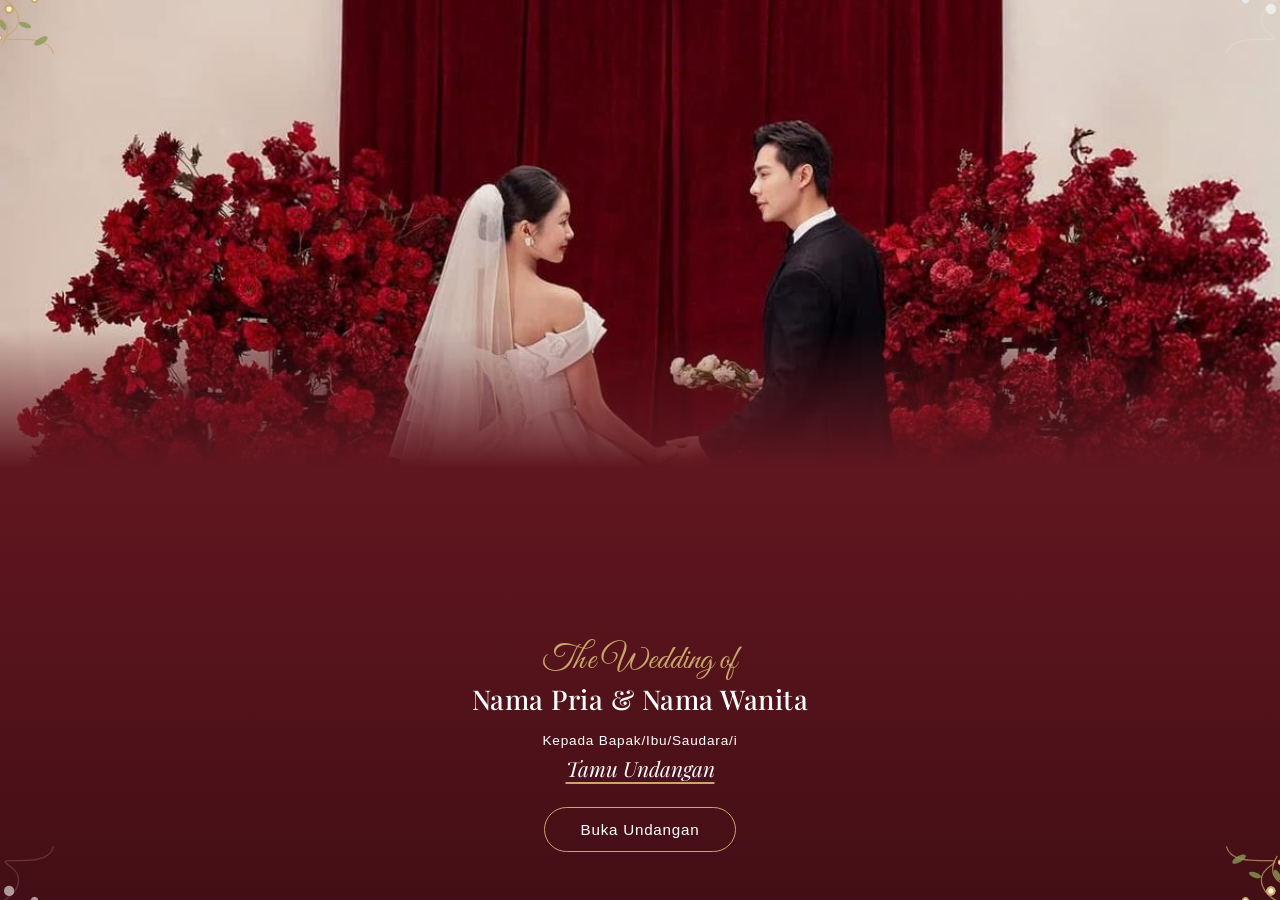
<file: wedding/html/index.html>
<!DOCTYPE html>
<html lang="id">
<head>
<meta charset="UTF-8">
<meta name="viewport" content="width=device-width, initial-scale=1.0, viewport-fit=cover">

<title>The Wedding of Rizky & Nda</title>

<!-- Preview WhatsApp / Facebook -->
<meta property="og:title" content="The Wedding of Rizky & Nda">
<meta property="og:description" content="Dengan penuh kebahagiaan, kami mengundang Anda untuk hadir di hari istimewa kami.">
<meta property="og:image" content="https://yamand18.github.io/OurWedd/wedding/images/9.jpg">
<meta property="og:url" content="https://yamand18.github.io/OurWedd/wedding/html/">
<meta property="og:type" content="website">

<!-- Preview tambahan -->
<meta name="twitter:card" content="summary_large_image">
<meta name="twitter:title" content="The Wedding of Rizky & Nda">
<meta name="twitter:description" content="Dengan penuh kebahagiaan, kami mengundang Anda untuk hadir di hari istimewa kami.">
<meta name="twitter:image" content="https://yamand18.github.io/OurWedd/wedding/images/9.jpg">

<!-- Font -->
<link rel="preconnect" href="https://fonts.googleapis.com">
<link rel="preconnect" href="https://fonts.gstatic.com" crossorigin>

<link href="https://fonts.googleapis.com/css2?family=Great+Vibes&family=Playfair+Display:ital,wght@0,400;0,500;0,600;1,400&display=swap" rel="stylesheet">

<!-- CSS -->
<link rel="stylesheet" href="../css/style.css">

</head>
<body>


<!-- SVG defs global: dipakai untuk clip-path bergelombang antar page -->
<!-- SVG defs global: gelombang atas & bawah -->
<svg width="0" height="0" style="position:absolute" aria-hidden="true">
  <defs>

    <!-- Gelombang bagian ATAS -->
    <clipPath id="waveTop" clipPathUnits="objectBoundingBox">
      <path d="
        M0,0.04
        C0.18,0 0.32,0.07 0.50,0.035
        C0.68,0 0.82,0.07 1,0.03
        L1,1
        L0,1
        Z
      "></path>
    </clipPath>

    <!-- Gelombang bagian BAWAH -->
    <clipPath id="waveBottom" clipPathUnits="objectBoundingBox">
      <path d="
        M0,0
        L1,0
        L1,0.96
        C0.82,1 0.68,0.93 0.50,0.965
        C0.32,1 0.18,0.93 0,0.97
        Z
      "></path>
    </clipPath>

  </defs>
</svg>

<!-- ================= COVER ================= -->
<section id="cover" class="cover">

  <!-- bunga utama (detail penuh) -->
  <div class="corner-flower corner-tl" aria-hidden="true">
    <svg viewBox="0 0 220 220" xmlns="http://www.w3.org/2000/svg">
      <g class="flower-cluster">
        <g class="bloom bloom-1" transform="translate(30,30)"><circle r="7" class="petal p1"/><circle r="7" class="petal p2" transform="rotate(72)"/><circle r="7" class="petal p3" transform="rotate(144)"/><circle r="7" class="petal p4" transform="rotate(216)"/><circle r="7" class="petal p5" transform="rotate(288)"/><circle r="4" class="petal-core"/></g>
        <g class="bloom bloom-2" transform="translate(70,15) scale(0.7)"><circle r="7" class="petal p1"/><circle r="7" class="petal p2" transform="rotate(72)"/><circle r="7" class="petal p3" transform="rotate(144)"/><circle r="7" class="petal p4" transform="rotate(216)"/><circle r="7" class="petal p5" transform="rotate(288)"/><circle r="4" class="petal-core"/></g>
        <g class="bloom bloom-3" transform="translate(15,75) scale(0.55)"><circle r="7" class="petal p1"/><circle r="7" class="petal p2" transform="rotate(72)"/><circle r="7" class="petal p3" transform="rotate(144)"/><circle r="7" class="petal p4" transform="rotate(216)"/><circle r="7" class="petal p5" transform="rotate(288)"/><circle r="4" class="petal-core"/></g>
        <path class="vine" d="M10,10 C 40,20 60,50 30,70 S 90,60 100,100" />
        <path class="vine" d="M5,40 C 25,45 35,60 20,85" />
        <g class="leaf leaf-1" transform="translate(55,55) rotate(20)"><ellipse rx="10" ry="4"/></g>
        <g class="leaf leaf-2" transform="translate(80,80) rotate(-30)"><ellipse rx="12" ry="5"/></g>
        <g class="leaf leaf-2" transform="translate(20,55) rotate(60)"><ellipse rx="9" ry="4"/></g>
      </g>
    </svg>
  </div>

  <div class="corner-flower corner-br" aria-hidden="true">
    <svg viewBox="0 0 220 220" xmlns="http://www.w3.org/2000/svg">
      <g class="flower-cluster">
        <g class="bloom bloom-1" transform="translate(190,190)"><circle r="7" class="petal p1"/><circle r="7" class="petal p2" transform="rotate(72)"/><circle r="7" class="petal p3" transform="rotate(144)"/><circle r="7" class="petal p4" transform="rotate(216)"/><circle r="7" class="petal p5" transform="rotate(288)"/><circle r="4" class="petal-core"/></g>
        <g class="bloom bloom-2" transform="translate(150,205) scale(0.7)"><circle r="7" class="petal p1"/><circle r="7" class="petal p2" transform="rotate(72)"/><circle r="7" class="petal p3" transform="rotate(144)"/><circle r="7" class="petal p4" transform="rotate(216)"/><circle r="7" class="petal p5" transform="rotate(288)"/><circle r="4" class="petal-core"/></g>
        <g class="bloom bloom-3" transform="translate(205,145) scale(0.55)"><circle r="7" class="petal p1"/><circle r="7" class="petal p2" transform="rotate(72)"/><circle r="7" class="petal p3" transform="rotate(144)"/><circle r="7" class="petal p4" transform="rotate(216)"/><circle r="7" class="petal p5" transform="rotate(288)"/><circle r="4" class="petal-core"/></g>
        <path class="vine" d="M210,210 C 180,200 160,170 190,150 S 130,160 120,120" />
        <path class="vine" d="M215,180 C 195,175 185,160 200,135" />
        <g class="leaf leaf-1" transform="translate(165,165) rotate(20)"><ellipse rx="10" ry="4"/></g>
        <g class="leaf leaf-2" transform="translate(140,140) rotate(-30)"><ellipse rx="12" ry="5"/></g>
        <g class="leaf leaf-2" transform="translate(200,165) rotate(60)"><ellipse rx="9" ry="4"/></g>
      </g>
    </svg>
  </div>

  <!-- bunga siluet (bayangan saja) di dua pojok lain -->
  <div class="corner-flower corner-tr silhouette" aria-hidden="true">
    <svg viewBox="0 0 220 220" xmlns="http://www.w3.org/2000/svg">
      <g class="flower-cluster">
        <g class="bloom bloom-1" transform="translate(190,30)"><circle r="8" class="petal-sil p1"/><circle r="8" class="petal-sil p2" transform="rotate(72)"/><circle r="8" class="petal-sil p3" transform="rotate(144)"/><circle r="8" class="petal-sil p4" transform="rotate(216)"/><circle r="8" class="petal-sil p5" transform="rotate(288)"/></g>
        <g class="bloom bloom-2" transform="translate(150,15) scale(0.7)"><circle r="8" class="petal-sil p1"/><circle r="8" class="petal-sil p2" transform="rotate(72)"/><circle r="8" class="petal-sil p3" transform="rotate(144)"/><circle r="8" class="petal-sil p4" transform="rotate(216)"/><circle r="8" class="petal-sil p5" transform="rotate(288)"/></g>
        <path class="vine-sil" d="M210,10 C 180,20 160,50 190,70 S 130,60 120,100" />
      </g>
    </svg>
  </div>

  <div class="corner-flower corner-bl silhouette" aria-hidden="true">
    <svg viewBox="0 0 220 220" xmlns="http://www.w3.org/2000/svg">
      <g class="flower-cluster">
        <g class="bloom bloom-1" transform="translate(30,190)"><circle r="8" class="petal-sil p1"/><circle r="8" class="petal-sil p2" transform="rotate(72)"/><circle r="8" class="petal-sil p3" transform="rotate(144)"/><circle r="8" class="petal-sil p4" transform="rotate(216)"/><circle r="8" class="petal-sil p5" transform="rotate(288)"/></g>
        <g class="bloom bloom-2" transform="translate(70,205) scale(0.7)"><circle r="8" class="petal-sil p1"/><circle r="8" class="petal-sil p2" transform="rotate(72)"/><circle r="8" class="petal-sil p3" transform="rotate(144)"/><circle r="8" class="petal-sil p4" transform="rotate(216)"/><circle r="8" class="petal-sil p5" transform="rotate(288)"/></g>
        <path class="vine-sil" d="M10,210 C 40,200 60,170 30,150 S 90,160 100,120" />
      </g>
    </svg>
  </div>

  <div class="cover-photo-wrap">
    <img src="../poto/9.jpg" alt="" class="cover-photo zoomable" onerror="this.style.display='none'">
  </div>

  <div class="cover-content">
    <p class="eyebrow-script cv-in" style="--d:0">The Wedding of</p>
    <h1 class="cover-names cv-in" style="--d:1">Nama Pria &amp; Nama Wanita</h1>
    <p class="cover-to cv-in" style="--d:2">Kepada Bapak/Ibu/Saudara/i</p>
    <p class="cover-guest cv-in" style="--d:3" id="guestName">Tamu Undangan</p>
    <button id="openInvitation" class="btn-open cv-in" style="--d:4">Buka Undangan</button>
  </div>
</section>

<!-- tombol musik: hanya tampil setelah undangan dibuka -->
<button id="musicToggle" class="music-btn" aria-label="Putar / Jeda Musik">
  <svg id="iconPlay" viewBox="0 0 24 24" width="18" height="18"><path fill="currentColor" d="M8 5v14l11-7z"/></svg>
  <svg id="iconPause" viewBox="0 0 24 24" width="18" height="18" style="display:none"><path fill="currentColor" d="M6 5h4v14H6zM14 5h4v14h-4z"/></svg>
</button>
<audio id="bgMusic" loop preload="none">
  <source src="../music/wedding.mp3" type="audio/mpeg">
</audio>

<main id="mainContent" class="main-content">

  <!-- lapisan efek tetap (burung + kristal) — tampil di semua page setelah dibuka -->
  <div class="fx-layer" aria-hidden="true">
    <svg class="birds-fixed" viewBox="0 0 100 100" preserveAspectRatio="none">
      <path class="bird fb1" d="M0 2 Q 2.5 0 5 2 Q 7.5 0 10 2" />
      <path class="bird fb2" d="M0 2 Q 2.5 0 5 2 Q 7.5 0 10 2" />
      <path class="bird fb3" d="M0 2 Q 2.5 0 5 2 Q 7.5 0 10 2" />
      <path class="bird fb4" d="M0 2 Q 2.5 0 5 2 Q 7.5 0 10 2" />
      <path class="bird fb5" d="M0 2 Q 2.5 0 5 2 Q 7.5 0 10 2" />
    </svg>
    <div class="crystals">
      <span></span><span></span><span></span><span></span><span></span>
      <span></span><span></span><span></span><span></span><span></span>
    </div>
  </div>

  <!-- ================= HERO (setelah dibuka) ================= -->
  <section class="page hero-page" id="page-hero">
    <p class="eyebrow-script reveal">The Wedding of</p>

    <div class="circle-photo-wrap reveal">
      <svg class="circle-flower-ring" viewBox="0 0 300 300" xmlns="http://www.w3.org/2000/svg" aria-hidden="true">
        <g class="ring-bloom" transform="translate(150,10)"><circle r="6" class="petal p1"/><circle r="6" class="petal p2" transform="rotate(72)"/><circle r="6" class="petal p3" transform="rotate(144)"/><circle r="6" class="petal p4" transform="rotate(216)"/><circle r="6" class="petal p5" transform="rotate(288)"/><circle r="3.5" class="petal-core"/></g>
        <g class="ring-bloom" transform="translate(290,150) scale(0.85)"><circle r="6" class="petal p1"/><circle r="6" class="petal p2" transform="rotate(72)"/><circle r="6" class="petal p3" transform="rotate(144)"/><circle r="6" class="petal p4" transform="rotate(216)"/><circle r="6" class="petal p5" transform="rotate(288)"/><circle r="3.5" class="petal-core"/></g>
        <g class="ring-bloom" transform="translate(150,290)"><circle r="6" class="petal p1"/><circle r="6" class="petal p2" transform="rotate(72)"/><circle r="6" class="petal p3" transform="rotate(144)"/><circle r="6" class="petal p4" transform="rotate(216)"/><circle r="6" class="petal p5" transform="rotate(288)"/><circle r="3.5" class="petal-core"/></g>
        <g class="ring-bloom" transform="translate(10,150) scale(0.85)"><circle r="6" class="petal p1"/><circle r="6" class="petal p2" transform="rotate(72)"/><circle r="6" class="petal p3" transform="rotate(144)"/><circle r="6" class="petal p4" transform="rotate(216)"/><circle r="6" class="petal p5" transform="rotate(288)"/><circle r="3.5" class="petal-core"/></g>
        <g class="ring-bloom" transform="translate(230,50) scale(0.6)"><circle r="6" class="petal p1"/><circle r="6" class="petal p2" transform="rotate(72)"/><circle r="6" class="petal p3" transform="rotate(144)"/><circle r="6" class="petal p4" transform="rotate(216)"/><circle r="6" class="petal p5" transform="rotate(288)"/><circle r="3.5" class="petal-core"/></g>
        <g class="ring-bloom" transform="translate(70,250) scale(0.6)"><circle r="6" class="petal p1"/><circle r="6" class="petal p2" transform="rotate(72)"/><circle r="6" class="petal p3" transform="rotate(144)"/><circle r="6" class="petal p4" transform="rotate(216)"/><circle r="6" class="petal p5" transform="rotate(288)"/><circle r="3.5" class="petal-core"/></g>
      </svg>
      <div class="circle-photo">
        <img src="../poto/poto2.jpg" alt="" class="zoomable" onerror="this.style.display='none'">
      </div>
    </div>

    <h2 class="names-script reveal">Nama Pria &amp; Nama Wanita</h2>

    <p class="hope-text reveal">Kami berharap<br>Anda menjadi bagian dari hari istimewa kami</p>

    <div class="countdown reveal" id="countdown">
      <div class="count-box"><span id="cd-days">00</span><small>Hari</small></div>
      <div class="count-box"><span id="cd-hours">00</span><small>Jam</small></div>
      <div class="count-box"><span id="cd-mins">00</span><small>Menit</small></div>
      <div class="count-box"><span id="cd-secs">00</span><small>Detik</small></div>
    </div>

    <p class="wedding-date reveal">Sabtu, 10 Oktober 2026</p>
    <a href="#" id="saveDateBtn" class="save-date-badge reveal" download="acara-pernikahan.ics">Save The Date</a>
  </section>

  <!-- ================= PAGE 2 : SALAM & ORANG TUA ================= -->
  <section class="page page-blush wavy-top" id="page-2">
    <div class="corner-flower corner-tl small" aria-hidden="true">
      <svg viewBox="0 0 220 220" xmlns="http://www.w3.org/2000/svg">
        <g class="flower-cluster">
          <g class="bloom bloom-1" transform="translate(30,30)"><circle r="7" class="petal p1"/><circle r="7" class="petal p2" transform="rotate(72)"/><circle r="7" class="petal p3" transform="rotate(144)"/><circle r="7" class="petal p4" transform="rotate(216)"/><circle r="7" class="petal p5" transform="rotate(288)"/><circle r="4" class="petal-core"/></g>
          <path class="vine" d="M10,10 C 40,20 60,50 30,70 S 90,60 100,100" />
        </g>
      </svg>
    </div>
    <div class="corner-flower corner-br small" aria-hidden="true">
      <svg viewBox="0 0 220 220" xmlns="http://www.w3.org/2000/svg">
        <g class="flower-cluster">
          <g class="bloom bloom-1" transform="translate(190,190)"><circle r="7" class="petal p1"/><circle r="7" class="petal p2" transform="rotate(72)"/><circle r="7" class="petal p3" transform="rotate(144)"/><circle r="7" class="petal p4" transform="rotate(216)"/><circle r="7" class="petal p5" transform="rotate(288)"/><circle r="4" class="petal-core"/></g>
          <path class="vine" d="M210,210 C 180,200 160,170 190,150 S 130,160 120,120" />
        </g>
      </svg>
    </div>

    <!-- siluet ornamen dekoratif di belakang teks, agar page tidak terlalu polos -->
    <svg class="page2-silhouette" viewBox="0 0 300 300" aria-hidden="true">
      <circle cx="150" cy="150" r="120" class="sil-ring" />
      <circle cx="150" cy="150" r="95" class="sil-ring thin" />
    </svg>

    <p class="salam reveal">Assalamu'alaikum Wr. Wb.</p>
    <p class="intro-text reveal">Tanpa mengurangi rasa hormat, kami mengundang Bapak/Ibu/Saudara/i serta kerabat sekalian untuk menghadiri acara pernikahan kami:</p>

    <div class="connector-line reveal" aria-hidden="true"></div>

    <div class="couple-panel reveal">
      <div class="couple-side">
        <h3 class="couple-name">Nama Pria</h3>
        <p class="couple-order">Putra Ke- dari</p>
        <p class="couple-parents">Bapak &amp; Ibu</p>
      </div>
      <div class="ampersand">&amp;</div>
      <div class="couple-side">
        <h3 class="couple-name">Nama Wanita</h3>
        <p class="couple-order">Putri Ke- dari</p>
        <p class="couple-parents">Bapak &amp; Ibu</p>
      </div>
    </div>
  </section>

  <!-- ================= PAGE 3 : AYAT & LOVE STORY ================= -->
  <section class="page page-ivory wavy-top" id="page-3">
    <div class="center-flower reveal" aria-hidden="true">
      <svg viewBox="0 0 160 160" xmlns="http://www.w3.org/2000/svg">
        <g class="bloom bloom-1" transform="translate(80,80)"><circle r="9" class="petal p1"/><circle r="9" class="petal p2" transform="rotate(72)"/><circle r="9" class="petal p3" transform="rotate(144)"/><circle r="9" class="petal p4" transform="rotate(216)"/><circle r="9" class="petal p5" transform="rotate(288)"/><circle r="5" class="petal-core"/></g>
      </svg>
    </div>

    <blockquote class="ayat reveal">
      "Dan di antara tanda-tanda (kebesaran)-Nya ialah Dia menciptakan pasangan-pasangan untukmu dari jenismu sendiri, agar kamu cenderung dan merasa tenteram kepadanya, dan Dia menjadikan di antaramu rasa kasih dan sayang. Sesungguhnya pada yang demikian itu benar-benar terdapat tanda-tanda (kebesaran Allah) bagi kaum yang berpikir."
      <cite>— (Qs. Ar-Rum : 21) —</cite>
    </blockquote>

    <h3 class="section-title reveal">Perjalanan Cerita Kami</h3>

    <div class="framed-photo reveal">
      <svg class="frame-flowers" viewBox="0 0 300 300" aria-hidden="true">
        <g class="bloom bloom-1" transform="translate(0,0)"><circle r="8" class="petal p1"/><circle r="8" class="petal p2" transform="rotate(72)"/><circle r="8" class="petal p3" transform="rotate(144)"/><circle r="8" class="petal p4" transform="rotate(216)"/><circle r="8" class="petal p5" transform="rotate(288)"/><circle r="4" class="petal-core"/></g>
        <g class="bloom bloom-1" transform="translate(300,0)"><circle r="8" class="petal p1"/><circle r="8" class="petal p2" transform="rotate(72)"/><circle r="8" class="petal p3" transform="rotate(144)"/><circle r="8" class="petal p4" transform="rotate(216)"/><circle r="8" class="petal p5" transform="rotate(288)"/><circle r="4" class="petal-core"/></g>
        <g class="bloom bloom-1" transform="translate(0,300)"><circle r="8" class="petal p1"/><circle r="8" class="petal p2" transform="rotate(72)"/><circle r="8" class="petal p3" transform="rotate(144)"/><circle r="8" class="petal p4" transform="rotate(216)"/><circle r="8" class="petal p5" transform="rotate(288)"/><circle r="4" class="petal-core"/></g>
        <g class="bloom bloom-1" transform="translate(300,300)"><circle r="8" class="petal p1"/><circle r="8" class="petal p2" transform="rotate(72)"/><circle r="8" class="petal p3" transform="rotate(144)"/><circle r="8" class="petal p4" transform="rotate(216)"/><circle r="8" class="petal p5" transform="rotate(288)"/><circle r="4" class="petal-core"/></g>
      </svg>
      <img src="../poto/poto3.jpg" alt="" class="zoomable" onerror="this.style.display='none'">
    </div>

    <p class="eyebrow-script reveal">Love Story</p>
    <h4 class="section-subtitle reveal">Our Journey</h4>

    <div class="timeline">
      <div class="timeline-item reveal">
        <span class="timeline-num">01</span>
        <span class="timeline-year">2022</span>
        <h5>Awal Bertemu</h5>
        <p>Semua berawal dari sebuah pertemuan sederhana yang kemudian menjadi cerita yang berarti.</p>
      </div>
      <div class="timeline-item reveal">
        <span class="timeline-num">02</span>
        <span class="timeline-year">2023</span>
        <h5>Menjalani Bersama</h5>
        <p>Belajar mengenal, tumbuh bersama, dan melewati banyak momen yang membuat kami semakin dekat.</p>
      </div>
      <div class="timeline-item reveal">
        <span class="timeline-num">03</span>
        <span class="timeline-year">2025</span>
        <h5>Memantapkan Hati</h5>
        <p>Dengan doa dan dukungan keluarga, kami memantapkan langkah untuk menuju jenjang berikutnya.</p>
      </div>
      <div class="timeline-item reveal">
        <span class="timeline-num">04</span>
        <span class="timeline-year">2026</span>
        <h5>Hari Yang Dinanti</h5>
        <p>InsyaAllah, pada hari ini kami mengikat janji untuk berjalan bersama selamanya.</p>
      </div>
    </div>
  </section>

  <!-- ================= PAGE 4 : AKAD & RESEPSI ================= -->
  <section class="page page-maroon wavy-top" id="page-4">
    <p class="eyebrow-script light reveal">Acara Pernikahan</p>

    <h3 class="section-title light reveal">Akad Nikah</h3>
    <div class="event-card reveal">
      <p class="event-date">Sabtu, 10 Oktober 2026</p>
      <p class="event-time">Pukul : 08:00 WIB – Selesai</p>
      <p class="event-place">Kediaman Mempelai Wanita</p>
      <p class="event-city">Sukabumi, Jawa Barat</p>
    </div>

    <div class="divider-flower reveal" aria-hidden="true">✦</div>

    <h3 class="section-title light reveal">Resepsi</h3>
    <div class="event-card reveal">
      <p class="event-date">Minggu, 10 Oktober 2026</p>
      <p class="event-time">Pukul : 10:00 WIB – Selesai</p>
      <p class="event-place">Kediaman Mempelai Wanita</p>
      <p class="event-city">Sukabumi, Jawa Barat</p>
    </div>

    <!--
      CATATAN UNTUK PEMILIK UNDANGAN:
      Ganti "PASTE_GOOGLE_MAPS_LINK_DI_SINI" di file js/script.js
      pada variabel CONFIG.MAPS_URL dengan link Google Maps lokasi acara.
      Cara ambil link: buka Google Maps > cari lokasi > klik "Bagikan" > "Salin link".
    -->
    <a href="#" id="btnLokasi" target="_blank" rel="noopener" class="btn-outline-light reveal">Lihat Lokasi</a>
  </section>

  <!-- ================= PAGE 5 : GALERI ================= -->
  <section class="page page-ivory wavy-top" id="page-5">
    <p class="eyebrow-script reveal">Galeri</p>
    <h3 class="section-title reveal">Momen Kami</h3>

    <div class="gallery-grid reveal">
      <img src="../poto/poto1.jpg" alt="Foto 01" class="zoomable" onerror="this.style.display='none'">
      <img src="../poto/poto2.jpg" alt="Foto 02" class="zoomable" onerror="this.style.display='none'">
      <img src="../poto/poto3.jpg" alt="Foto 03" class="zoomable" onerror="this.style.display='none'">
      <img src="../poto/poto3.jpg" alt="Foto 04" class="zoomable" onerror="this.style.display='none'">
      <img src="../poto/poto2.jpg" alt="Foto 05" class="zoomable" onerror="this.style.display='none'">
      <img src="../poto/poto3.jpg" alt="Foto 06" class="zoomable" onerror="this.style.display='none'">
      <img src="../poto/poto2.jpg" alt="Foto 07" class="zoomable" onerror="this.style.display='none'">
      <img src="../poto/poto3.jpg" alt="Foto 08" class="zoomable" onerror="this.style.display='none'">
    </div>
  </section>

  <!-- ================= PAGE 6 : DOMPET DIGITAL ================= -->
  <section class="page page-blush wavy-top" id="page-6">
    <p class="eyebrow-script reveal">Dompet Digital</p>
    <h3 class="section-title reveal">Kirim Hadiah</h3>
    <p class="intro-text reveal">Doa restu Anda adalah karunia yang sangat berarti bagi kami. Namun jika ingin memberi tanda kasih, Anda dapat mengirimkannya secara cashless.</p>

    <div class="wallet-card reveal">
      <p class="wallet-bank">Bank Misal</p>
      <p class="wallet-norek" id="norek">127893469832614</p>
      <p class="wallet-name">Nama Rekening</p>
      <button class="btn-copy" id="btnCopy" data-copy="127893469832614">Copy</button>
    </div>
  </section>

  <!-- ================= PAGE 7 : RSVP ================= -->
  <section class="page page-ivory wavy-top" id="page-7">
    <p class="eyebrow-script reveal">Konfirmasi Kehadiran</p>
    <h3 class="section-title reveal">RSVP &amp; Ucapan</h3>

    <div class="rsvp-counts reveal">
      <div class="count-item"><span id="countHadir">0</span><small>HADIR</small></div>
      <div class="count-item"><span id="countTidak">0</span><small>TIDAK HADIR</small></div>
    </div>

    <form id="rsvpForm" class="rsvp-form reveal">
      <label for="rsvpNama">Nama</label>
      <input type="text" id="rsvpNama" name="nama" placeholder="Nama Anda" required>

      <label>Konfirmasi Kehadiran</label>
      <div class="radio-group">
        <label class="radio-pill"><input type="radio" name="kehadiran" value="Hadir" checked> Hadir</label>
        <label class="radio-pill"><input type="radio" name="kehadiran" value="Tidak Hadir"> Tidak Hadir</label>
      </div>

      <label for="rsvpUcapan">Ucapan &amp; Doa</label>
      <textarea id="rsvpUcapan" name="ucapan" rows="3" placeholder="Tulis ucapan dan doa untuk kedua mempelai..." required></textarea>

      <button type="submit" class="btn-solid" id="btnKirim">Kirim</button>
    </form>

    <div class="wishes-list" id="wishesList">
      <!-- ucapan tamu akan muncul di sini -->
    </div>
  </section>

  <!-- ================= FOOTER / CLOSING ================= -->
  <section class="page page-maroon wavy-top" id="page-8">
    <div class="circle-photo-wrap reveal">
      <svg class="circle-flower-ring" viewBox="0 0 300 300" xmlns="http://www.w3.org/2000/svg" aria-hidden="true">
        <g class="ring-bloom" transform="translate(150,10)"><circle r="6" class="petal p1"/><circle r="6" class="petal p2" transform="rotate(72)"/><circle r="6" class="petal p3" transform="rotate(144)"/><circle r="6" class="petal p4" transform="rotate(216)"/><circle r="6" class="petal p5" transform="rotate(288)"/><circle r="3.5" class="petal-core"/></g>
        <g class="ring-bloom" transform="translate(290,150) scale(0.85)"><circle r="6" class="petal p1"/><circle r="6" class="petal p2" transform="rotate(72)"/><circle r="6" class="petal p3" transform="rotate(144)"/><circle r="6" class="petal p4" transform="rotate(216)"/><circle r="6" class="petal p5" transform="rotate(288)"/><circle r="3.5" class="petal-core"/></g>
        <g class="ring-bloom" transform="translate(150,290)"><circle r="6" class="petal p1"/><circle r="6" class="petal p2" transform="rotate(72)"/><circle r="6" class="petal p3" transform="rotate(144)"/><circle r="6" class="petal p4" transform="rotate(216)"/><circle r="6" class="petal p5" transform="rotate(288)"/><circle r="3.5" class="petal-core"/></g>
        <g class="ring-bloom" transform="translate(10,150) scale(0.85)"><circle r="6" class="petal p1"/><circle r="6" class="petal p2" transform="rotate(72)"/><circle r="6" class="petal p3" transform="rotate(144)"/><circle r="6" class="petal p4" transform="rotate(216)"/><circle r="6" class="petal p5" transform="rotate(288)"/><circle r="3.5" class="petal-core"/></g>
      </svg>
      <div class="circle-photo">
        <img src="../poto/poto3.jpg" alt="" class="zoomable" onerror="this.style.display='none'">
      </div>
    </div>

    <p class="closing-text reveal">Merupakan suatu kehormatan dan kebahagiaan bagi kami, apabila Bapak/Ibu/Saudara/i berkenan hadir dan memberikan doa restu. Atas kehadiran dan doa restunya, kami mengucapkan terima kasih.</p>
    <p class="salam light reveal">Wassalamu'alaikum Wr. Wb.</p>
    <h2 class="names-script light reveal">Nama Pria &amp; Nama Wanita</h2>
  </section>

</main>

<script src="../js/script.js"></script>
</body>
</html>
</file>
<file: wedding/css/style.css>
/* =========================================================
   WEDDING INVITATION — style.css
   Palette:
   --maroon   : #7A1F2B  (aksen utama, bukan satu-satunya)
   --maroon-d : #5A141D  (maroon lebih gelap)
   --gold     : #C9A66B  (aksen emas)
   --ivory    : #FAF3E8  (background netral)
   --blush    : #FBEEE6  (background lembut kedua)
   --ink      : #2B2018  (teks gelap)
   ========================================================= */

:root{
  --maroon: #7A1F2B;
  --maroon-d: #5A141D;
  --gold: #C9A66B;
  --ivory: #FAF3E8;
  --blush: #FBEEE6;
  --ink: #2B2018;
  --ink-soft: #6b5b4f;

  --font-script: 'Great Vibes', cursive;
  --font-display: 'Playfair Display', serif;
  --font-body: 'Jost', sans-serif;
}

*{ box-sizing: border-box; }
html{ scroll-behavior: smooth; scroll-padding-top: env(safe-area-inset-top,0px); }
body{
  margin:0;
  font-family: var(--font-body);
  color: var(--ink);
  background: var(--ivory);
  overflow-x: hidden;
  padding-top: env(safe-area-inset-top,0px);
  padding-bottom: env(safe-area-inset-bottom,0px);
}
img{ max-width:100%; display:block; }
button{ font-family: inherit; cursor:pointer; }

/* ================= COVER ================= */
.cover{
  position: relative;
  min-height: 100vh;
  min-height: 100dvh;
  background: linear-gradient(180deg,var(--maroon) 0%, var(--maroon-d) 65%, #430e15 100%);
  color: #fff;
  display:flex;
  flex-direction: column;
  align-items:center;
  justify-content:flex-end;
  overflow:hidden;
  text-align:center;
}
.cover-photo-wrap{
  position:absolute;
  top:0; left:0; right:0;
  height:52%;
  overflow:hidden;
  -webkit-mask-image: linear-gradient(to bottom, black 70%, transparent 100%);
          mask-image: linear-gradient(to bottom, black 70%, transparent 100%);
  transform: scaleY(0);
  transform-origin: top;
  animation: photoReveal 1.3s cubic-bezier(.22,.7,.2,1) .15s forwards;
}
.cover-photo{
  width:100%; height:100%;
  object-fit: cover;
  object-position: center 47%;
  transform: scale(1.12);
  animation: photoSettle 1.6s ease .2s forwards;
}
@keyframes photoReveal{
  0%{ transform: scaleY(0); }
  100%{ transform: scaleY(1); }
}
@keyframes photoSettle{
  0%{ transform: scale(1.12); }
  100%{ transform: scale(1); }
}
.cover-content{
  position:relative;
  z-index:2;
  padding: 2rem 1.5rem 3rem;
  max-width: 480px;
}
/* setiap elemen di cover muncul satu-satu dari bawah */
.cv-in{
  opacity:0;
  transform: translateY(28px);
  animation: coverRise .9s cubic-bezier(.2,.7,.2,1) forwards;
  animation-delay: calc(.55s + (var(--d) * .18s));
}
@keyframes coverRise{
  to{ opacity:1; transform: translateY(0); }
}
@media (prefers-reduced-motion: reduce){
  .cover-photo-wrap, .cover-photo, .cv-in{ animation: none; opacity:1; transform:none; }
}
.eyebrow-script{
  font-family: var(--font-script);
  font-size: 2.1rem;
  color: var(--gold);
  margin: 0 0 .2rem;
  line-height:1;
}
.cover-names{
  font-family: var(--font-display);
  font-weight:500;
  font-size: 1.7rem;
  margin: 0 0 1rem;
  letter-spacing:.5px;
}
.cover-to{
  font-size:.85rem;
  letter-spacing:.06em;
  margin:0;
  opacity:.85;
}
.cover-guest{
  font-family: var(--font-display);
  font-style: italic;
  font-size: 1.3rem;
  margin: .35rem 0 1.6rem;
  text-decoration: underline;
  text-decoration-color: var(--gold);
  text-underline-offset: 5px;
}
.btn-open{
  border: 1px solid var(--gold);
  background: transparent;
  color: #fff;
  padding: .8rem 2.2rem;
  border-radius: 999px;
  font-size: .95rem;
  letter-spacing:.05em;
  transition: background .35s ease, color .35s ease, transform .2s ease;
}
.btn-open:hover{ background: var(--gold); color: var(--maroon-d); }
.btn-open:active{ transform: scale(.97); }

/* corner flowers */
.corner-flower{
  position:absolute;
  width: 140px; height:140px;
  z-index:1;
  opacity:0;
  transform: scale(.6);
  animation: bloomIn 1.8s cubic-bezier(.2,.7,.3,1) .4s forwards;
}
.corner-flower.small{ width:100px; height:100px; }
.corner-tl{ top:-10px; left:-10px; }
.corner-br{ bottom:-10px; right:-10px; transform-origin: bottom right; }
.corner-flower svg{ width:100%; height:100%; }
@keyframes bloomIn{
  0%{ opacity:0; transform: scale(.5) rotate(-8deg); }
  100%{ opacity:1; transform: scale(1) rotate(0deg); }
}
.petal{ fill: var(--gold); opacity:.85; }
.petal-core{ fill: #fff2d9; }
.vine{ stroke: var(--gold); stroke-width:2; fill:none; opacity:.7; }
.leaf ellipse{ fill:#8a9a55; opacity:.8; }

/* bunga siluet (hanya bayangan, dua pojok tambahan) */
.corner-tr{ top:-10px; right:-10px; transform-origin: top right; }
.corner-bl{ bottom:-10px; left:-10px; transform-origin: bottom left; }
.silhouette{ animation-delay: .7s; }
.petal-sil{ fill: rgba(255,255,255,.16); }
.vine-sil{ stroke: rgba(255,255,255,.16); stroke-width:2; fill:none; }
.page-ivory .petal-sil, .page-blush .petal-sil{ fill: rgba(122,31,43,.08); }
.page-ivory .vine-sil, .page-blush .vine-sil{ stroke: rgba(122,31,43,.08); }

/* ================= MUSIC BUTTON ================= */
.music-btn{
  position: fixed;
  top: calc(1rem + env(safe-area-inset-top,0px));
  right: 1rem;
  z-index: 50;
  width: 42px; height:42px;
  border-radius:50%;
  border: 1px solid rgba(255,255,255,.5);
  background: rgba(0,0,0,.25);
  color:#fff;
  display:none;
  align-items:center; justify-content:center;
  backdrop-filter: blur(4px);
  opacity:0;
  transition: opacity .4s ease;
}
.music-btn.show{ display:flex; opacity:1; }

/* ================= MAIN / PAGES ================= */
.main-content{ display:none; }
.main-content.show{ display:block; }

.page{
  min-height: 100vh;
  min-height: 100dvh;
  padding: 4rem 1.6rem;
  display:flex;
  flex-direction:column;
  align-items:center;
  justify-content:center;
  text-align:center;
  position:relative;
  overflow:hidden;
}
.page-ivory{ background: var(--ivory); }
.page-blush{ background: var(--blush); }
.page-maroon{ background: linear-gradient(160deg,var(--maroon) 0%, var(--maroon-d) 100%); color:#fff; }

/* pembatas antar page dibuat tidak kaku: tepi atas bergelombang */
.wavy-top{
  clip-path: url(#waveTop);
  margin-top: -1px; /* hindari celah tipis antar section */
  padding-top: 5.5rem;
}

/* reveal-on-scroll — elegan: fade + naik sedikit, foto disertai scale halus */
.reveal{
  opacity:0;
  transform: translateY(22px);
  transition: opacity 1s cubic-bezier(.2,.65,.2,1), transform 1s cubic-bezier(.2,.65,.2,1);
}
.reveal.in-view{ opacity:1; transform: translateY(0); }

.circle-photo-wrap.reveal, .framed-photo.reveal, .gallery-grid.reveal{
  transform: translateY(22px) scale(.94);
}
.circle-photo-wrap.reveal.in-view, .framed-photo.reveal.in-view, .gallery-grid.reveal.in-view{
  transform: translateY(0) scale(1);
}

/* stagger halus untuk item timeline */
.timeline-item:nth-of-type(1){ transition-delay: 0s; }
.timeline-item:nth-of-type(2){ transition-delay: .1s; }
.timeline-item:nth-of-type(3){ transition-delay: .2s; }
.timeline-item:nth-of-type(4){ transition-delay: .3s; }
.gallery-grid img{ transition: transform .6s cubic-bezier(.2,.7,.3,1); }

/* ---- hero page ---- */
.hero-page{ gap:.4rem; }
.circle-photo-wrap{ position:relative; width:200px; height:200px; margin: .5rem auto 1rem; }
.circle-flower-ring{ position:absolute; inset:0; width:100%; height:100%; }
.circle-photo{
  position:absolute;
  top:16px; left:16px; right:16px; bottom:16px;
  border-radius:50%;
  overflow:hidden;
  background: var(--blush);
  border: 2px solid var(--gold);
}
.circle-photo img{ width:100%; height:100%; object-fit:cover; }

.names-script{
  font-family: var(--font-script);
  font-size: 2.6rem;
  color: var(--maroon);
  margin: .2rem 0 1rem;
}
.names-script.light{ color: var(--gold); }

.hope-text{ max-width: 320px; line-height:1.7; color: var(--ink-soft); margin-bottom:1.4rem; }

.countdown{ display:flex; gap:.7rem; margin-bottom:1.2rem; }
.count-box{
  background:#fff;
  border: 1px solid var(--gold);
  border-radius:10px;
  width:64px; padding:.6rem 0;
}
.count-box span{ display:block; font-family:var(--font-display); font-size:1.4rem; color:var(--maroon); }
.count-box small{ font-size:.6rem; letter-spacing:.05em; color:var(--ink-soft); }

.wedding-date{ font-family: var(--font-display); font-size:1.05rem; margin: .2rem 0 1rem; }
.save-date-badge{
  display:inline-block;
  border: 1px solid var(--maroon);
  color: var(--maroon);
  text-decoration:none;
  padding: .55rem 1.5rem;
  border-radius:999px;
  font-size:.85rem;
  letter-spacing:.08em;
  transition: background .3s ease, color .3s ease;
}
.save-date-badge:hover, .save-date-badge:active{ background: var(--maroon); color:#fff; }

/* ================= FX LAYER (burung + kristal, tetap saat scroll) ================= */
.fx-layer{
  position: fixed;
  inset: 0;
  z-index: 5;
  pointer-events: none;
  overflow: hidden;
}
.birds-fixed{ position:absolute; inset:0; width:100%; height:100%; }
.bird{
  stroke: var(--maroon);
  stroke-width: .35;
  fill:none;
  stroke-linecap:round;
  opacity:.5;
  vector-effect: non-scaling-stroke;
}
.fb1{ animation: flyAcross 16s linear infinite; transform: translate(-15%, 12%); }
.fb2{ animation: flyAcross 13s linear infinite 3s; transform: translate(-15%, 28%); }
.fb3{ animation: flyAcross 19s linear infinite 6s; transform: translate(-15%, 45%); }
.fb4{ animation: flyAcross 15s linear infinite 9s; transform: translate(-15%, 65%); }
.fb5{ animation: flyAcross 21s linear infinite 1.5s; transform: translate(-15%, 80%); }
@keyframes flyAcross{
  0%{ transform: translate(-15%, var(--y,20%)) scale(.9); }
  100%{ transform: translate(115%, calc(var(--y,20%) - 8%)) scale(1.1); }
}

/* kristal berjatuhan, konsep sama seperti burung: halus & terus-menerus */
.crystals{ position:absolute; inset:0; }
.crystals span{
  position:absolute;
  top:-5%;
  width:7px; height:7px;
  background: linear-gradient(135deg, var(--gold), #fff2d9);
  transform: rotate(45deg);
  opacity:.6;
  animation: fallDown linear infinite;
  box-shadow: 0 0 4px rgba(201,166,107,.6);
}
.crystals span:nth-child(1){ left:8%;  width:5px;height:5px; animation-duration:14s; animation-delay:0s; }
.crystals span:nth-child(2){ left:20%; width:6px;height:6px; animation-duration:18s; animation-delay:2s; }
.crystals span:nth-child(3){ left:33%; width:4px;height:4px; animation-duration:12s; animation-delay:5s; }
.crystals span:nth-child(4){ left:47%; width:7px;height:7px; animation-duration:20s; animation-delay:1s; }
.crystals span:nth-child(5){ left:58%; width:5px;height:5px; animation-duration:15s; animation-delay:7s; }
.crystals span:nth-child(6){ left:68%; width:6px;height:6px; animation-duration:17s; animation-delay:3s; }
.crystals span:nth-child(7){ left:77%; width:4px;height:4px; animation-duration:13s; animation-delay:6s; }
.crystals span:nth-child(8){ left:86%; width:6px;height:6px; animation-duration:19s; animation-delay:4s; }
.crystals span:nth-child(9){ left:93%; width:5px;height:5px; animation-duration:16s; animation-delay:8s; }
.crystals span:nth-child(10){ left:15%; width:4px;height:4px; animation-duration:11s; animation-delay:9s; }
@keyframes fallDown{
  0%{ transform: translateY(0) rotate(45deg); opacity:0; }
  10%{ opacity:.65; }
  90%{ opacity:.5; }
  100%{ transform: translateY(105vh) rotate(200deg); opacity:0; }
}
@media (prefers-reduced-motion: reduce){
  .bird, .crystals span, .corner-flower{ animation: none; opacity:.4; transform:none; }
}

/* foto sedikit membesar saat disentuh/ditekan (mobile & desktop) */
.zoomable{ transition: transform .35s cubic-bezier(.2,.7,.3,1); }
.zoomable:active{ transform: scale(1.06); }

/* ---- salam / couple (page 2) ---- */
.page2-silhouette{
  position:absolute;
  top:50%; left:50%;
  width: 320px; height:320px;
  transform: translate(-50%,-50%);
  z-index:0;
  pointer-events:none;
}
.sil-ring{ fill:none; stroke: rgba(122,31,43,.08); stroke-width:1.4; }
.sil-ring.thin{ stroke: rgba(201,166,107,.18); stroke-width:1; }

.salam{ font-family: var(--font-display); font-size:1.3rem; color: var(--maroon); margin-bottom:1rem; position:relative; z-index:1; }
.salam.light{ color:#fff; }
.intro-text{ max-width: 380px; line-height:1.8; color: var(--ink-soft); margin-bottom:0; position:relative; z-index:1; }
.page-blush .intro-text{ color:#5c4a3f; }

/* garis penghubung dari titik dua menuju kartu nama */
.connector-line{
  width:1px;
  height: 34px;
  margin: 0 auto;
  background: linear-gradient(to bottom, var(--gold), transparent);
  position: relative;
  z-index:1;
}

/* kartu elegan agar tidak menyatu dengan background */
.couple-panel{
  position:relative;
  z-index:1;
  display:flex;
  flex-direction:column;
  align-items:center;
  gap:.9rem;
  background: rgba(255,255,255,.55);
  border: 1px solid var(--gold);
  border-radius: 4px;
  padding: 1.8rem 2.2rem;
  box-shadow: 0 12px 30px -14px rgba(90,20,29,.25);
  backdrop-filter: blur(2px);
}
.couple-side{ text-align:center; }
.couple-name{ font-family: var(--font-display); font-style: italic; color: var(--maroon); font-size:1.3rem; margin:0 0 .3rem; }
.couple-order{ font-size:.8rem; color: var(--ink-soft); margin:0; }
.couple-parents{ font-size:.9rem; margin:.15rem 0 0; }
.ampersand{ font-family:var(--font-script); font-size:1.8rem; color: var(--gold); line-height:1; }

/* ---- ayat & journey (page 3) ---- */
.center-flower{ width:70px; height:70px; margin-bottom:1rem; }
.center-flower svg{ width:100%; height:100%; }

.ayat{
  font-family: var(--font-display);
  font-style: italic;
  font-size: 1rem;
  line-height:1.9;
  max-width: 420px;
  color: var(--ink);
  margin: 0 0 2.4rem;
}
.ayat cite{ display:block; margin-top:.8rem; font-style:normal; font-size:.85rem; color: var(--maroon); }

.section-title{ font-family: var(--font-display); font-size:1.4rem; margin: 0 0 1.6rem; color: var(--maroon); }
.section-title.light{ color:#fff; }
.section-subtitle{ font-family: var(--font-display); font-size:1.1rem; margin:.2rem 0 1.6rem; letter-spacing:.04em; }

.framed-photo{ position:relative; width:220px; height:220px; margin-bottom:1.2rem; }
.frame-flowers{ position:absolute; inset:-20px; width:calc(100% + 40px); height:calc(100% + 40px); pointer-events:none; }
.framed-photo img{ width:100%; height:100%; object-fit:cover; border-radius:8px; background:var(--blush); }

.timeline{ display:flex; flex-direction:column; gap:1.6rem; max-width:340px; margin-top:.6rem; }
.timeline-item{ position:relative; padding-left:3.2rem; text-align:left; }
.timeline-num{
  position:absolute; left:0; top:0;
  font-family: var(--font-display);
  font-size:1.6rem; color: var(--gold);
}
.timeline-year{ display:block; font-size:.75rem; letter-spacing:.08em; color: var(--maroon); margin-bottom:.2rem; }
.timeline-item h5{ margin:0 0 .3rem; font-family:var(--font-display); font-size:1rem; color: var(--ink); }
.timeline-item p{ margin:0; font-size:.85rem; line-height:1.6; color: var(--ink-soft); }

/* ---- akad & resepsi (page 4) ---- */
.event-card{
  margin-bottom:1rem;
  background: rgba(255,255,255,.08);
  border: 1px solid rgba(201,166,107,.55);
  border-radius: 4px;
  padding: 1.3rem 1.8rem;
  min-width: 240px;
  backdrop-filter: blur(3px);
}
.event-date{ font-family:var(--font-display); font-size:1.1rem; margin:.2rem 0; }
.event-time{ margin:.2rem 0; opacity:.9; }
.event-place{ margin:.6rem 0 0; font-weight:500; }
.event-city{ margin:.1rem 0 0; opacity:.85; }
.divider-flower{ color: var(--gold); font-size:1.2rem; margin: 1.4rem 0; }
.btn-outline-light{
  display:inline-block;
  margin-top:1.6rem;
  border:1px solid var(--gold);
  color:#fff;
  text-decoration:none;
  padding:.7rem 2rem;
  border-radius:999px;
  font-size:.9rem;
  transition: background .3s ease, color .3s ease;
}
.btn-outline-light:hover{ background: var(--gold); color: var(--maroon-d); }

/* ---- galeri (page 5) ---- */
.gallery-grid{
  display:grid;
  grid-template-columns: 1fr 1fr;
  gap: .6rem;
  max-width: 420px;
  width:100%;
}
.gallery-grid img{
  width:100%;
  aspect-ratio: 3 / 4.4;
  object-fit:cover;
  border-radius:6px;
  background: var(--blush);
}
/* pola: 1 kiri, 2 kanan berselang (item ganjil geser turun sedikit) */
.gallery-grid img:nth-child(odd){ transform: translateY(14px); }
.gallery-grid img:nth-child(even){ transform: translateY(-14px); }

/* ---- dompet digital (page 6) ---- */
.wallet-card{
  background:#fff;
  border: 1px solid var(--gold);
  border-radius:14px;
  padding: 1.6rem 2rem;
  max-width:300px;
  width:100%;
}
.wallet-bank{ font-size:.8rem; letter-spacing:.08em; color: var(--ink-soft); margin:0 0 .4rem; }
.wallet-norek{ font-family: var(--font-display); font-size:1.3rem; color: var(--maroon); margin:0 0 .3rem; letter-spacing:.03em; }
.wallet-name{ font-size:.9rem; margin:0 0 1rem; }
.btn-copy{
  border:1px solid var(--maroon);
  background: transparent;
  color: var(--maroon);
  padding:.5rem 1.6rem;
  border-radius:999px;
  font-size:.85rem;
  transition: background .3s ease, color .3s ease;
}
.btn-copy:hover{ background: var(--maroon); color:#fff; }
.btn-copy.copied{ background: var(--maroon); color:#fff; }

/* ---- RSVP (page 7) ---- */
.rsvp-counts{ display:flex; gap:2.4rem; margin-bottom:1.6rem; }
.count-item span{ display:block; font-family:var(--font-display); font-size:1.8rem; color: var(--maroon); }
.count-item small{ font-size:.7rem; letter-spacing:.08em; color: var(--ink-soft); }

.rsvp-form{
  display:flex; flex-direction:column; gap:.5rem;
  max-width: 340px; width:100%;
  text-align:left;
  margin-bottom: 2rem;
}
.rsvp-form label{ font-size:.8rem; color: var(--ink-soft); margin-top:.6rem; }
.rsvp-form input[type=text], .rsvp-form textarea{
  border: 1px solid #d9c9b8;
  border-radius:8px;
  padding:.6rem .8rem;
  font-family: inherit;
  font-size:.9rem;
  background:#fff;
  resize: vertical;
}
.radio-group{ display:flex; gap:.6rem; }
.radio-pill{
  border:1px solid var(--gold);
  border-radius:999px;
  padding:.4rem 1rem;
  font-size:.85rem;
  display:flex; align-items:center; gap:.35rem;
}
.btn-solid{
  margin-top:1rem;
  background: var(--maroon);
  color:#fff;
  border:none;
  padding:.75rem 1.4rem;
  border-radius:999px;
  font-size:.95rem;
  letter-spacing:.03em;
  transition: background .3s ease, transform .2s ease;
}
.btn-solid:hover{ background: var(--maroon-d); }
.btn-solid:disabled{ opacity:.6; }

.wishes-list{
  max-width: 340px; width:100%;
  display:flex; flex-direction:column; gap:.8rem;
  max-height: 260px;
  overflow-y:auto;
  padding-right:.3rem;
}
.wish-item{
  text-align:left;
  background:#fff;
  border:1px solid #eadfce;
  border-radius:10px;
  padding:.7rem .9rem;
}
.wish-item .wish-name{ font-weight:600; font-size:.85rem; color: var(--maroon); margin:0 0 .2rem; }
.wish-item .wish-status{ font-size:.7rem; color: var(--ink-soft); margin:0 0 .3rem; }
.wish-item .wish-text{ font-size:.85rem; margin:0; line-height:1.5; }

/* ---- closing (page 8) ---- */
.closing-text{ max-width: 380px; line-height:1.8; margin-bottom:1.2rem; opacity:.95; }

/* ================= responsive ================= */
@media (min-width: 640px){
  .cover-content, .page{ max-width: 480px; margin:0 auto; }
  .page{ max-width:none; }
}

/* focus visibility */
a:focus-visible, button:focus-visible, input:focus-visible, textarea:focus-visible{
  outline: 2px solid var(--gold);
  outline-offset: 2px;
}
</file>
